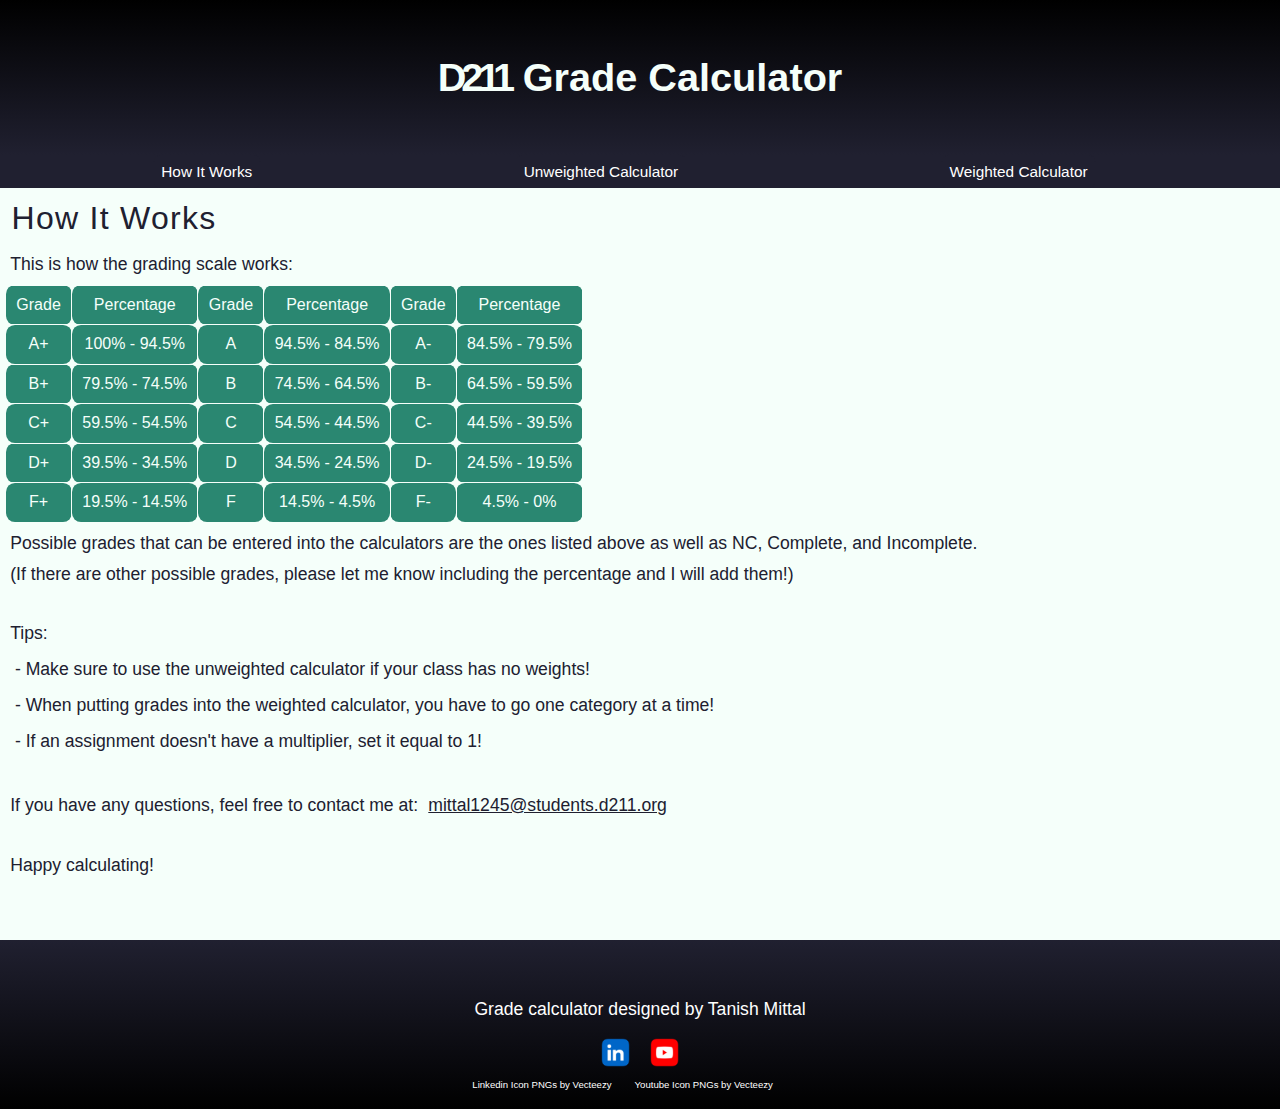
<file: index.html>
<!DOCTYPE html>
<html lang="en">
    <head>
        <meta charset="UTF-8">
        <meta http-equiv="X-UA-Compatible" content="IE=edge">
        <meta name="viewport" content="width=device-width, initial-scale=1.0">
        <title>D211 Grade Calculator</title> 
        <link rel="stylesheet" href="styles.css">
    </head>
    <body>
        <header id="header">
            <div class="main">
                <h2 id="district">D211</h2><h2 id="title">Grade Calculator</h2>
            </div>
        </header>
        <ul id="ul" class="font">
            <li class="li"><a class="li-a" href="index.html">How It Works</a></li>
            <li class="li"><a class="li-a" href="unweighted_calculator.html">Unweighted Calculator</a></li>
            <li class="li"><a class="li-a" href="weighted_calculator.html">Weighted Calculator</a></li>
        </ul>
        <h1>How It Works</h1>
        <p class="style">This is how the grading scale works: </p>
        <table id="myTable">
            <tr>
                <td>Grade</td>
                <td>Percentage</td>
                <td>Grade</td>
                <td>Percentage</td>
                <td>Grade</td>
                <td>Percentage</td>
            </tr>
            <tr>
                <td>A+</td>
                <td>100% - 94.5%</td>
                <td>A</td>
                <td>94.5% - 84.5%</td>
                <td>A-</td>
                <td>84.5% - 79.5%</td>                
            </tr>
            <tr>
                <td>B+</td>
                <td>79.5% - 74.5%</td>
                <td>B</td>
                <td>74.5% - 64.5%</td>
                <td>B-</td>
                <td>64.5% - 59.5%</td>                
            </tr>
            <tr>
                <td>C+</td>
                <td>59.5% - 54.5%</td>
                <td>C</td>
                <td>54.5% - 44.5%</td>
                <td>C-</td>
                <td>44.5% - 39.5%</td>                
            </tr>
            <tr>
                <td>D+</td>
                <td>39.5% - 34.5%</td>
                <td>D</td>
                <td>34.5% - 24.5%</td>
                <td>D-</td>
                <td>24.5% - 19.5%</td>
            </tr>
            <tr>
                <td>F+</td>
                <td>19.5% - 14.5%</td>
                <td>F</td>
                <td>14.5% - 4.5%</td>
                <td>F-</td>
                <td>4.5% - 0%</td>                
            </tr>
        </table>
        <p class="style">Possible grades that can be entered into the calculators are the ones listed above as well as NC, Complete, and Incomplete.</p>
        <p class="style">(If there are other possible grades, please let me know including the percentage and I will add them!)</p>
        <br>
        <p class="style">Tips: </p>
        <p class="style2">- Make sure to use the unweighted calculator if your class has no weights!</p>
        <p class="style2">- When putting grades into the weighted calculator, you have to go one category at a time!</p>
        <p class="style2">- If an assignment doesn't have a multiplier, set it equal to 1!</p>
        <br>
        <div>
        <p id="contact">If you have any questions, feel free to contact me at:</p><a id="link" href="mailto:mittal1245@students.d211.org">mittal1245@students.d211.org</a>            
        </div>
        <br>
        <p class="style">Happy calculating!</p>
        <br>
        <br>
        <br>
        <div id="end">
            <div>
                <p class="style" style="text-align: center; color: white;">Grade calculator designed by Tanish Mittal</p>
                <div id="images">
                    <a href="https://www.linkedin.com/in/tanish-mittal-a9917a2a6?trk=people-guest_people_search-card">
                        <img class="logo" src="linkedin.png">
                    </a>                    
                    <a href="https://www.youtube.com/@mathemaidics">
                        <img class="logo" src="youtube.png">
                    </a>                     
                </div>
                <div id="credits">
                    <a href="https://www.vecteezy.com/free-png/linkedin-icon">Linkedin Icon PNGs by Vecteezy</a>
                    <a href="https://www.vecteezy.com/free-png/youtube-icon">Youtube Icon PNGs by Vecteezy</a>
                </div>
            </div>            
        </div>
    </body>
</html>
</file>
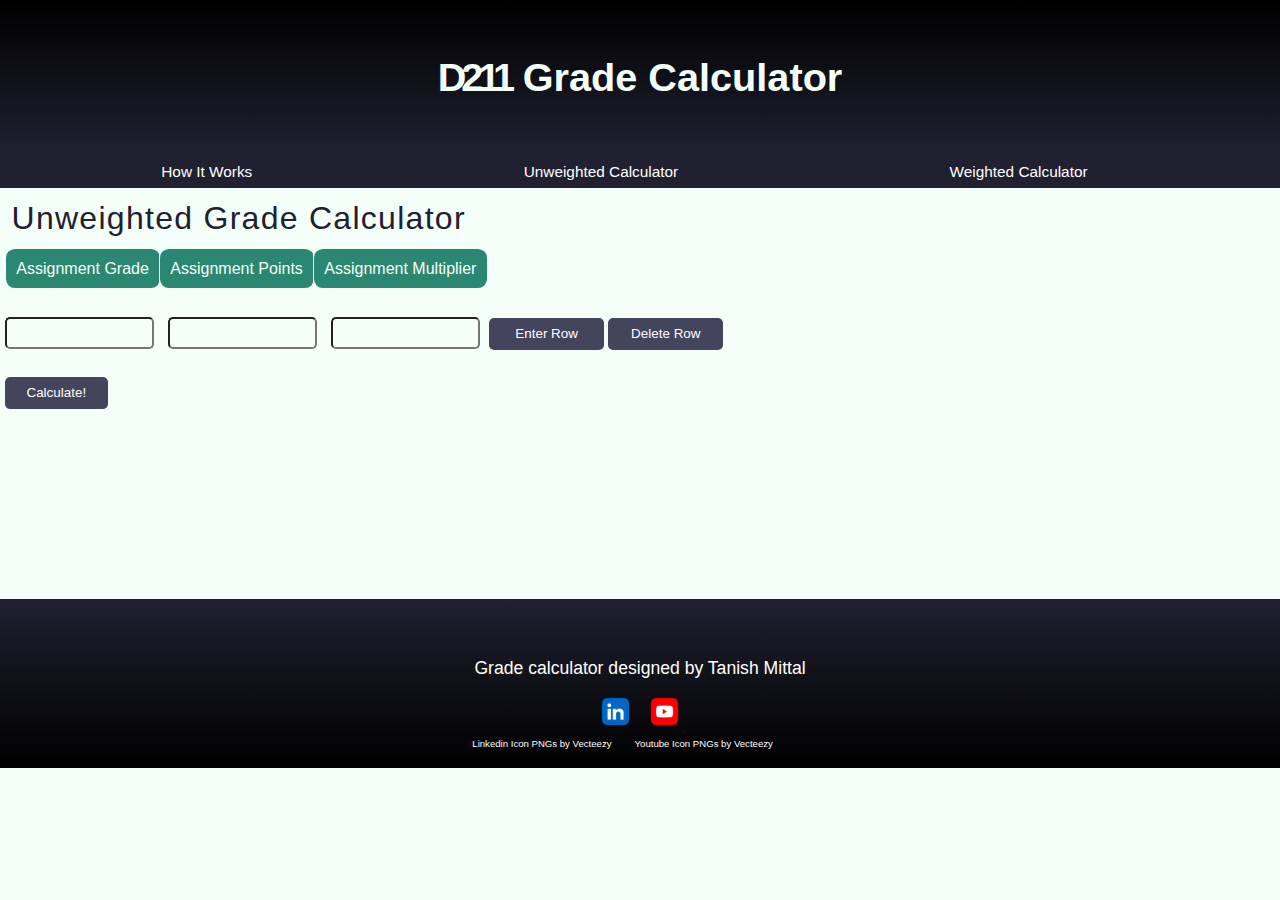
<file: unweighted_calculator.html>
<!DOCTYPE html>
<html>
    <head>
        <title>D211 Grade Calculator</title>
        <script src="unweighted_calculator.js"></script>
        <link rel="stylesheet" href="styles.css">
    </head>
    <body>
        <header id="header">
            <div class="main">
                <h2 id="district">D211</h2><h2 id="title">Grade Calculator</h2>
            </div>
        </header>
        <ul id="ul" class="font">
            <li class="li"><a class="li-a" href="index.html">How It Works</a></li>
            <li class="li"><a class="li-a" href="unweighted_calculator.html">Unweighted Calculator</a></li>
            <li class="li"><a class="li-a" href="weighted_calculator.html">Weighted Calculator</a></li>
        </ul>
        <h1>Unweighted Grade Calculator</h1>
        <table id="myTable">
            <tr>
                <td>Assignment Grade</td>
                <td>Assignment Points</td>
                <td>Assignment Multiplier</td>
            </tr>
        </table>
        <br>
        <input class="input" type='text' id='cellOne'/>
        <input class="input" type='text' id='cellTwo'/>
        <input class="input" type='text' id='cellThree'/>          
        <button class="row" onclick="myFunction()">Enter Row</button>
        <button class="row" onclick="deleteRow()">Delete Row</button>            
        <br>
        <br>
        <button id="calculate" onclick="calculate()">Calculate!</button>
        <p id="p1"></p>
        <br>
        <br>
        <br>
        <br>
        <br>
        <br>
        <br>
        <br>
        <br>
        <br>
        <div id="end">
            <div>
                <p class="style" style="text-align: center; color: white;">Grade calculator designed by Tanish Mittal</p>
                <div id="images">
                    <a href="https://www.linkedin.com/in/tanish-mittal-a9917a2a6?trk=people-guest_people_search-card">
                        <img class="logo" src="linkedin.png">
                    </a>                    
                    <a href="https://www.youtube.com/@mathemaidics">
                        <img class="logo" src="youtube.png">
                    </a>                     
                </div>
                <div id="credits">
                    <a href="https://www.vecteezy.com/free-png/linkedin-icon">Linkedin Icon PNGs by Vecteezy</a>
                    <a href="https://www.vecteezy.com/free-png/youtube-icon">Youtube Icon PNGs by Vecteezy</a>
                </div>
            </div>            
        </div>
    </body>
</html>
</file>
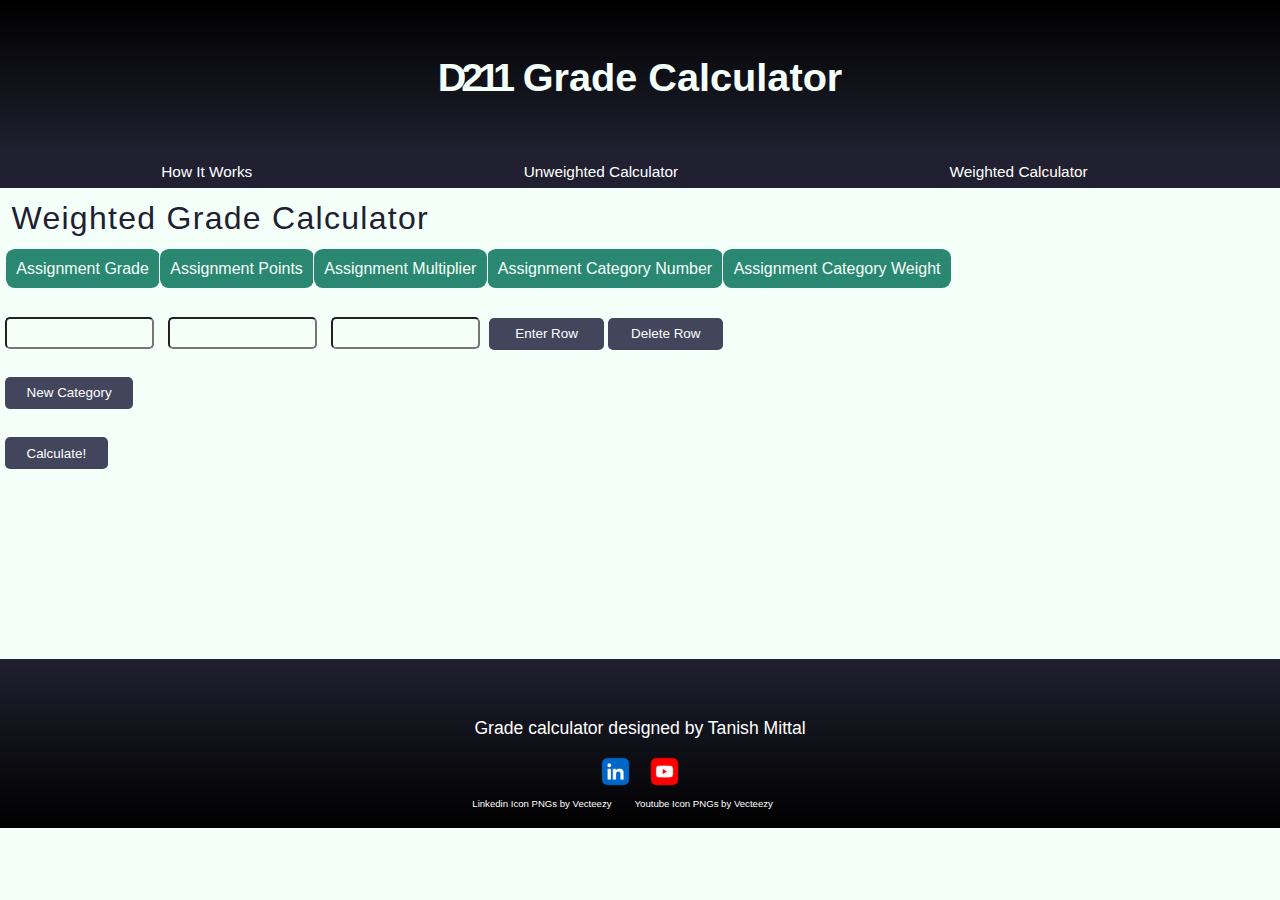
<file: weighted_calculator.html>
<!DOCTYPE html>
<html>
    <head>
        <title>D211 Grade Calculator</title>
        <script src="weighted_calculator.js"></script>
        <link rel="stylesheet" href="styles.css">
    </head>
    <body>
        <header id="header">
            <div class="main">
                <h2 id="district">D211</h2><h2 id="title">Grade Calculator</h2>
            </div>
        </header>
        <ul id="ul" class="font">
            <li class="li"><a class="li-a" href="index.html">How It Works</a></li>
            <li class="li"><a class="li-a" href="unweighted_calculator.html">Unweighted Calculator</a></li>
            <li class="li"><a class="li-a" href="weighted_calculator.html">Weighted Calculator</a></li>
        </ul>
        <h1>Weighted Grade Calculator</h1>
        <table id="myTable">
            <tr>
                <td>Assignment Grade</td>
                <td>Assignment Points</td>
                <td>Assignment Multiplier</td>
                <td>Assignment Category Number</td>
                <td>Assignment Category Weight</td>
            </tr>
        </table>
        <br>
        <input class="input" type='text' id='cellOne'/>
        <input class="input" type='text' id='cellTwo'/>
        <input class="input" type='text' id='cellThree'/>          
        <button class="row" onclick="myFunction()">Enter Row</button>
        <button class="row" onclick="deleteRow()">Delete Row</button>            
        <br>
        <br>
        <button id="category" onclick="newCategory()">New Category</button>
        <br>
        <br>
        <button id="calculate" onclick="calculate()">Calculate!</button>
        <br>
        <p id="text" hidden="hidden">Enter the category's weight:</p>
        <input class="input" type='input' id='weight' hidden="hidden"/>    
        <button id="enter" hidden="hidden" onclick="userWeight()">Enter</button>
        <p id="p1"></p>
        <br>
        <br>
        <br>
        <br>
        <br>
        <br>
        <br>
        <br>
        <br>
        <br>
        <div id="end">
            <div>
                <p class="style" style="text-align: center; color: white;">Grade calculator designed by Tanish Mittal</p>
                <div id="images">
                    <a href="https://www.linkedin.com/in/tanish-mittal-a9917a2a6?trk=people-guest_people_search-card">
                        <img class="logo" src="linkedin.png">
                    </a>                    
                    <a href="https://www.youtube.com/@mathemaidics">
                        <img class="logo" src="youtube.png">
                    </a>                     
                </div>
                <div id="credits">
                    <a href="https://www.vecteezy.com/free-png/linkedin-icon">Linkedin Icon PNGs by Vecteezy</a>
                    <a href="https://www.vecteezy.com/free-png/youtube-icon">Youtube Icon PNGs by Vecteezy</a>
                </div>
            </div>            
        </div>
    </body>
</html>
</file>
<file: styles.css>
table, td {
    border: 0.15vw solid black;
    border-collapse: collapse;
    padding: 0.8vw;
    margin: 0.4vw;
    border-radius: 0.7vw;
}

td {
    background-color: #2a8771;
    color: mintcream;
    border-color: mintcream;
    font-family: Verdana, sans-serif;
}

table {
    text-align: center;
}

#myTable {
    font-size: 1.25vw;
}

body {
    background-color: mintcream;
    margin: 0;
}

header {
    background-image: linear-gradient(to top, #202030 0%, #000000 100%);
    width: 100%;
    text-align: center;
    padding: 3.8vw 0 3.8vw 0;
    background-size: cover;
}

h1, p {
    font-family: Verdana, sans-serif;
    color: #202030;
    margin: 0.4vw;
}

h1 {
    padding: 0.5vw;
    font-size: 2.5vw;
    font-weight: 350;
    letter-spacing: 0.1vw;
}

img {
    width: 3.5%;
    height: auto;
}

#district {
    padding: 0.5vw;
    margin: 0vw;
    font-size: 3.1vw;
    letter-spacing: -0.4vw;
    display: inline-block;
}

#p1, #text {
    font-size: 1.375vw;    
}

.style {
    margin: 0.8vw;
    font-size: 1.375vw; 
}

.style2 {
    margin: 1.166vw;
    font-size: 1.375vw; 
}

.main {
    font-family: Verdana, sans-serif;
    color: mintcream;
    font-size: 2.333vw;
}

#ul {
    list-style-type: none;
    margin: 0;
    padding: 0;
    overflow: hidden;
    position: static;
    top: 1;
    width: 100%;
    background-color: #202030;
}

.li {
    float: left;
    position:relative;
    left: 2%;
    list-style:none;
}

.li-a {
    display: block;
    border-radius: 0.5vw;
    margin: 0 10vw;
    padding: 0.6vw;
    background-color: #202030;
    color: white;
    text-decoration: none;
}

.li-a:hover {
    background-color: #707793;
}

.font {
    font-family: Verdana, sans-serif;
    font-size: 1.2vw;
}

#calculate {
    border: 0;
    outline: 0;
    width: 8vw;
    height: 2.5vw;
    border-radius: 0.4vw;
    background-color: #43455c;
    font-size: 1.05vw;
    font-family: Verdana, sans-serif;
    text-align: center;
    color: #fff;
    cursor: pointer;
    margin: 0.4vw;
}

#calculate:hover {
    background-color: #707793;
}

#category {
    border: 0;
    outline: 0;
    width: 10vw;
    height: 2.5vw;
    border-radius: 0.4vw;
    background-color: #43455c;
    font-size: 1.05vw;
    font-family: Verdana, sans-serif;
    text-align: center;
    color: #fff;
    cursor: pointer;
    margin: 0.4vw;
}

#category:hover {
    background-color: #707793;
}

#enter {
    border: 0;
    outline: 0;
    width: 6vw;
    height: 2.5vw;
    border-radius: 0.4vw;
    background-color: #43455c;
    font-size: 1.05vw;
    font-family: Verdana, sans-serif;
    text-align: center;
    color: #fff;
    cursor: pointer;
    margin: 0.4vw;
}

#enter:hover {
    background-color: #707793;
}

.row {
    border: 0;
    outline: 0;
    width: 9vw;
    height: 2.5vw;
    border-radius: 0.4vw;
    background-color: #43455c;
    font-size: 1.05vw;
    font-family: Verdana, sans-serif;
    text-align: center;
    color: #fff;
    cursor: pointer;
}

.row:hover {
    background-color: #707793;
}

.input {
    font-size: 1.166vw;
    font-family: Verdana, sans-serif;
    border-radius: 0.4vw;
    margin: 0.4vw;
    background-color: mintcream;
    text-align: center;
    width: 11vw;
    height: 2vw;    
}

.input:hover {
    background-color: #d5dde6;
}

.logo {
    display: inline-block;
    margin-left: auto;
    margin-right: auto;
}

#images {
    text-align: center;
}

#images a {
    text-decoration: none;
}

#title {
    padding: 0.5vw;
    margin: 0vw;
    font-size: 3.1vw;
    display: inline-block;
}

#contact {
    margin: 0.8vw;
    font-size: 1.375vw;
    display: inline-block;
}

#link {
    font-size: 1.375vw;
    font-family: Verdana, sans-serif;
    color: #202030;
}

#end {
    background-image: linear-gradient(to top, #000000 0%, #202030 100%);
    padding-top: 3.8vw;
    padding-bottom: 2.333vw;
}

#credits a {
    color: white;
    font-size: 0.75vw;
    font-family: Verdana, sans-serif;
    text-decoration: none;
    float: left;
    position: relative;
    left: 36%;
    list-style: none;
    margin: 0 0.9vw;
}
</file>
